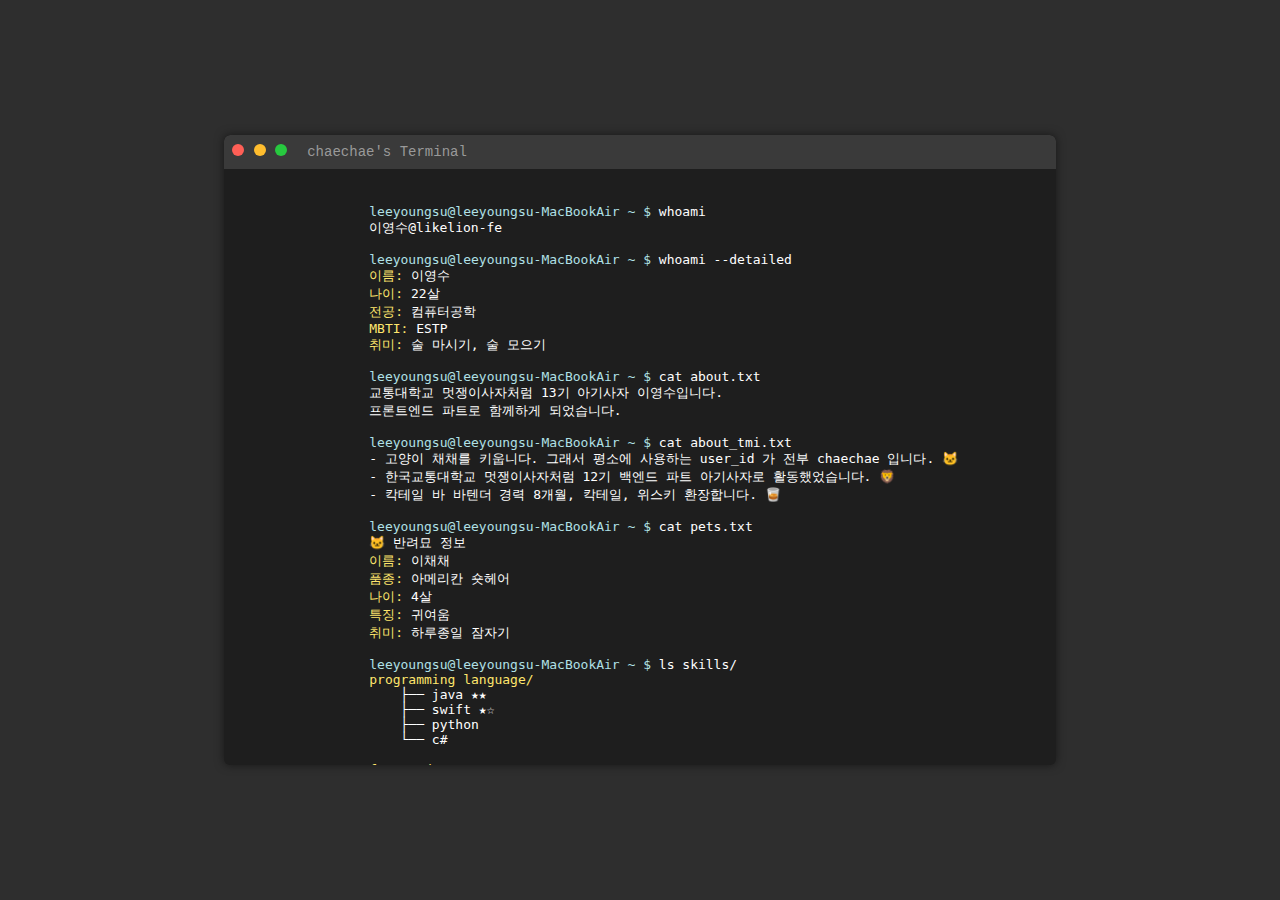
<file: index.html>
<!DOCTYPE html>
<html lang="ko">

<head>
    <meta charset="UTF-8">
    <meta name="viewport" content="width=dvice-width, initail-scale=1.0">
    <title>Terminal</title>
    <link rel="stylesheet" href="styles.css">
</head>

<body>
    <div class="terminal-window">
        <div class="terminal-header">
            <div class="terminal-buttons">
                <span class="button close"></span>
                <span class="button minimize"></span>
                <span class="button maximize"></span>
            </div>
            <div class="terminal-title">chaechae's Terminal</div>
        </div>
        <div class="terminal-content">
            <pre>
                <code>
                <span class="highlight-blue">leeyoungsu@leeyoungsu-MacBookAir ~ $</span> whoami
                이영수@likelion-fe

                <span class="highlight-blue">leeyoungsu@leeyoungsu-MacBookAir ~ $</span> whoami --detailed
                <span class="highlight-yellow">이름:</span> 이영수
                <span class="highlight-yellow">나이:</span> 22살
                <span class="highlight-yellow">전공:</span> 컴퓨터공학
                <span class="highlight-yellow">MBTI:</span> ESTP
                <span class="highlight-yellow">취미:</span> 술 마시기, 술 모으기

                <span class="highlight-blue">leeyoungsu@leeyoungsu-MacBookAir ~ $</span> cat about.txt
                교통대학교 멋쟁이사자처럼 13기 아기사자 이영수입니다.
                프론트엔드 파트로 함께하게 되었습니다.

                <span class="highlight-blue">leeyoungsu@leeyoungsu-MacBookAir ~ $</span> cat about_tmi.txt
                - 고양이 채채를 키웁니다. 그래서 평소에 사용하는 user_id 가 전부 chaechae 입니다. 🐱
                - 한국교통대학교 멋쟁이사자처럼 12기 백엔드 파트 아기사자로 활동했었습니다. 🦁
                - 칵테일 바 바텐더 경력 8개월, 칵테일, 위스키 환장합니다. 🥃

                <span class="highlight-blue">leeyoungsu@leeyoungsu-MacBookAir ~ $</span> cat pets.txt
                🐱 반려묘 정보
                <span class="highlight-yellow">이름:</span> 이채채
                <span class="highlight-yellow">품종:</span> 아메리칸 숏헤어
                <span class="highlight-yellow">나이:</span> 4살
                <span class="highlight-yellow">특징:</span> 귀여움
                <span class="highlight-yellow">취미:</span> 하루종일 잠자기

                <span class="highlight-blue">leeyoungsu@leeyoungsu-MacBookAir ~ $</span> ls skills/
                <span class="highlight-yellow">programming language/</span>
                    ├── java ★★
                    ├── swift ★☆
                    ├── python 
                    └── c# 

                <span class="highlight-yellow">frontend/</span>
                    ├──── <span class="highlight-forder">markup & styling/</span>
                        ├──── html 
                        └──── css 
                            └── tailwind css
                    └──── <span class="highlight-forder">scripting/</span>
                        ├── javascript 
                        ├── typescript 
                        └── react 
                
                <span class="highlight-yellow">backend/</span>
                    └──── <span class="highlight-forder">frameworks/</span>
                        └── spring-boot 
                    
                <span class="highlight-yellow">database/</span>
                    └── MySQL ★

                <span class="highlight-blue">leeyoungsu@leeyoungsu-MacBookAir ~ $</span> cat github_commit.log --chart

                <div class="chart-container"><div class="chart"><div class="chart-bar" data-deg="50"></div></div><div class="chart-text"><span class="highlight-chart-one">Swift</span> ― 5945 <span class="highlight-yellow">lines</span><br><span class="highlight-chart-two">HTML</span> ― 4265 <span class="highlight-yellow">lines</span><br><span class="highlight-chart-three">CSS</span> ― 3103 <span class="highlight-yellow">lines</span><br><span class="highlight-chart-four">Java</span> ― 2205 <span class="highlight-yellow">lines</span><br><span class="highlight-chart-five">JavaScript</span> ― 1175 <span class="highlight-yellow">lines</span><br><span class="highlight-chart-six">TypeScript</span> ― 279 <span class="highlight-yellow">lines</span><br><span class="highlight-chart-seven">Shell</span> ― 249 <span class="highlight-yellow">lines</span></div></div>
                <span class="highlight-gray">총 391번 커밋 ― (2025년 03월 13일 오후 01:53 업데이트)</span>

                <span class="highlight-blue">leeyoungsu@leeyoungsu-MacBookAir ~ $</span> cat journey.log
                <span class="highlight-yellow">2025.03</span> 교통대학교 멋쟁이사자처럼 13기 FE 파트 합류
                <span class="highlight-yellow">2024.08</span> 해커톤 참여 - BE 담당
                <span class="highlight-yellow">2024.05</span> 아이디어톤 참여
                <span class="highlight-yellow">2024.03</span> 교통대학교 멋쟁이사자처럼 12기 BE 파트 합류

                <span class="highlight-blue">leeyoungsu@leeyoungsu-MacBookAir ~ $</span> ls ~/interests/
                    ├──── <span class="highlight-forder">개발/</span>
                        ├── 알고리즘_최적화
                        └── 클린_코드_작성
                    ├──── <span class="highlight-forder">취미/</span>
                        ├── 위스키_공부
                        ├── 와인_공부
                        └── 칵테일_제조
                    ├──── <span class="highlight-forder">좋아하는 것/</span>
                        ├── 맛있는_음식 <span class="highlight-gray">(고기, 피자 등)</span> 
                        ├── 옷_아이쇼핑
                        ├── 인디음악
                        ├── 노래방
                        └── 고양이    
                    └──── <span class="highlight-forder">싫어하는 것/</span>
                        ├── 몇몇_채소 <span class="highlight-gray">(생양파, 가지 등)</span> 
                        └── 선택권이_없는_상황
                    
                <span class="highlight-blue">leeyoungsu@leeyoungsu-MacBookAir ~ $</span> netstat --current
                <span class="highlight-yellow">현재 진행중인 프로젝트:</span>
                - 자기소개 페이지 제작 <span class="highlight-gray">(HTML/CSS)</span>
                - SwiftUI 를 사용한 일정관리 앱 개발중 <span class="highlight-gray">(iOS)</span>
                - React 스터디 <span class="highlight-gray">(React 를 활용한 Techlog 만들기)</span>
                - 코딩테스트 스터디 <span class="highlight-gray">(Programmers, baekjoon)</span>

                <span class="highlight-blue">leeyoungsu@leeyoungsu-MacBookAir ~ $</span> ls ~/playlist/
                    ├──── <span class="highlight-forder">Indie_Band_Playlist/</span>
                        ├── SURL <span class="highlight-gray">(The Lights Behind You, 열기구, Dry Flower, etc.)</span>
                        ├── HYUKOH <span class="highlight-gray">(Love Ya !, 위잉위잉, etc.)</span>
                        └── etc. <span class="highlight-gray">(Damons year - Salty, Nerd Connection - 좋은 밤 좋은 꿈, etc.)</span>
                    ├──── <span class="highlight-forder">Foreign_Hiphop_Playlist/</span>
                        ├── 21Savage <span class="highlight-gray">(redrum, a lot, etc.)</span>
                        ├── Travis_Scott <span class="highlight-gray">(FE!N, goosebumps, etc.)</span>
                        ├── Kendrick_lamar <span class="highlight-gray">(Not Like Us, luther, tv off, etc.)</span>
                        └── etc. <span class="highlight-gray">(Post Malone - rockstar, Kanye West - Runaway, Kodak Black - ZEZE, etc.)</span>
                    └──── <span class="highlight-forder">K-POP_GirlGroup_Playlist/</span>
                        ├── NJZ <span class="highlight-gray">(ETA, Supernatural, How Sweet, etc.)</span>
                        ├── Fromise9 <span class="highlight-gray">(DM, Super Sonic, from, etc.)</span>
                        └── etc. <span class="highlight-gray">(ive - REVEL HEART, BABYMONSTER - DRIP, etc.)</span>
                
                <span class="highlight-blue">leeyoungsu@leeyoungsu-MacBookAir ~ $</span> cat dream.txt
                5년 뒤, 2030년까지 돈 모아서 칵테일 바 창업하기

                <span class="highlight-blue">leeyoungsu@leeyoungsu-MacBookAir ~ $</span> contact --info
                <span class="highlight-yellow">GitHub:</span> <a class="highlight-gray" href="https://github.com/chaechae-04" target="_blank">https://github.com/chaechae-04</a>
                <span class="highlight-yellow">Email:</span> <a class="highlight-gray" href="mailto:leeys4903@naver.com">leeys4903@naver.com</a>
                <span class="highlight-yellow">Techlog:</span> <a class="highlight-gray" href="https://chaechae-beta.vercel.app" target="_blank">chaechae-beta.vercel.app</a>
                </code>
            </pre>
        </div>
    </div>
</body>

</html>
</file>
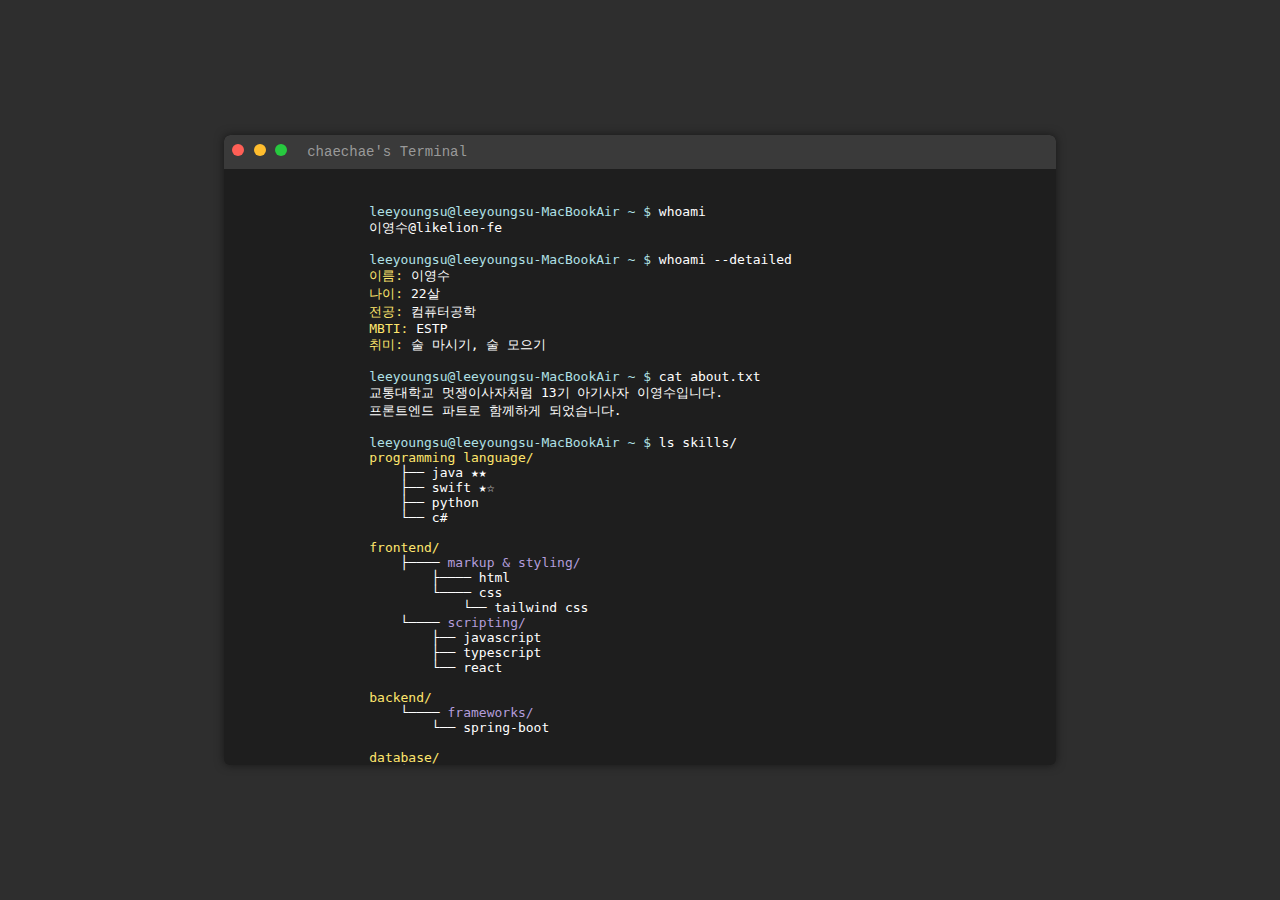
<file: Introduction.html>
<!DOCTYPE html>
<html lang="ko">

<head>
    <meta charset="UTF-8">
    <meta name="viewport" content="width=dvice-width, initail-scale=1.0">
    <title>Terminal</title>
    <link rel="stylesheet" href="styles.css">
</head>

<body>
    <div class="terminal-window">
        <div class="terminal-header">
            <div class="terminal-buttons">
                <span class="button close"></span>
                <span class="button minimize"></span>
                <span class="button maximize"></span>
            </div>
            <div class="terminal-title">chaechae's Terminal</div>
        </div>
        <div class="terminal-content">
            <pre>
                <code>
                <span class="highlight-blue">leeyoungsu@leeyoungsu-MacBookAir ~ $</span> whoami
                이영수@likelion-fe

                <span class="highlight-blue">leeyoungsu@leeyoungsu-MacBookAir ~ $</span> whoami --detailed
                <span class="highlight-yellow">이름:</span> 이영수
                <span class="highlight-yellow">나이:</span> 22살
                <span class="highlight-yellow">전공:</span> 컴퓨터공학
                <span class="highlight-yellow">MBTI:</span> ESTP
                <span class="highlight-yellow">취미:</span> 술 마시기, 술 모으기

                <span class="highlight-blue">leeyoungsu@leeyoungsu-MacBookAir ~ $</span> cat about.txt
                교통대학교 멋쟁이사자처럼 13기 아기사자 이영수입니다.
                프론트엔드 파트로 함께하게 되었습니다.

                <span class="highlight-blue">leeyoungsu@leeyoungsu-MacBookAir ~ $</span> ls skills/
                <span class="highlight-yellow">programming language/</span>
                    ├── java ★★
                    ├── swift ★☆
                    ├── python 
                    └── c# 

                <span class="highlight-yellow">frontend/</span>
                    ├──── <span class="highlight-forder">markup & styling/</span>
                        ├──── html 
                        └──── css 
                            └── tailwind css
                    └──── <span class="highlight-forder">scripting/</span>
                        ├── javascript 
                        ├── typescript 
                        └── react 
                
                <span class="highlight-yellow">backend/</span>
                    └──── <span class="highlight-forder">frameworks/</span>
                        └── spring-boot 
                    
                <span class="highlight-yellow">database/</span>
                    └── MySQL ★

                <span class="highlight-blue">leeyoungsu@leeyoungsu-MacBookAir ~ $</span> cat github_commit.log --chart

                <div class="chart"><div class="chart-bar" data-deg="50"></div></div>

                <span class="highlight-yellow">Swift</span> ― 4751 lines
                <span class="highlight-yellow">HTML</span> ― 3993 lines
                <span class="highlight-yellow">CSS</span> ― 2793 lines
                <span class="highlight-yellow">Java</span> ― 2205 lines
                <span class="highlight-yellow">JavaScript</span> ― 1175 lines
                <span class="highlight-yellow">TypeScript</span> ― 279 lines
                <span class="highlight-yellow">Shell</span> ― 249 lines
                <span class="highlight-gray">총 338번 커밋 ― (2025년 01월 27일 오후 02:50 업데이트)</span>

                <span class="highlight-blue">leeyoungsu@leeyoungsu-MacBookAir ~ $</span> cat journey.log
                <span class="highlight-yellow">2025.03</span> 교통대학교 멋쟁이사자처럼 13기 FE 파트 합류
                <span class="highlight-yellow">2024.08</span> 해커톤 참여 - BE 담당
                <span class="highlight-yellow">2024.05</span> 아이디어톤 참여
                <span class="highlight-yellow">2024.03</span> 교통대학교 멋쟁이사자처럼 12기 BE 파트 합류

                <span class="highlight-blue">leeyoungsu@leeyoungsu-MacBookAir ~ $</span> ls ~/interests/
                    ├──── <span class="highlight-forder">개발/</span>
                        ├── 알고리즘_최적화
                        └── 클린_코드_작성
                    └──── <span class="highlight-forder">취미/</span>
                        ├── 위스키_공부
                        ├── 와인_공부
                        └── 칵테일_제조
                    
                <span class="highlight-blue">leeyoungsu@leeyoungsu-MacBookAir ~ $</span> netstat --current
                <span class="highlight-yellow">현재 진행중인 프로젝트:</span>
                - 자기소개 페이지 제작 <span class="highlight-gray">(HTML/CSS)</span>
                - SwiftUI 를 사용한 일정관리 앱 개발중 <span class="highlight-gray">(iOS)</span>
                - React 스터디
                - 코딩테스트 스터디

                <span class="highlight-blue">leeyoungsu@leeyoungsu-MacBookAir ~ $</span> ls ~/playlist/
                    ├──── <span class="highlight-forder">Indie_Band_Playlist/</span>
                        ├── SURL <span class="highlight-gray">(The Lights Behind You, 열기구, Dry Flower, etc.)</span>
                        ├── HYUKOH <span class="highlight-gray">(Love Ya !, 위잉위잉, etc.)</span>
                        └── etc. <span class="highlight-gray">(Salty - Damons year, 좋은 밤 좋은 꿈 - Nerd Connection, etc.)</span>
                    ├──── <span class="highlight-forder">Foreign_Hiphop_Playlist/</span>
                        ├── 21Savage <span class="highlight-gray">(redrum, a lot, etc.)</span>
                        ├── Travis_Scott <span class="highlight-gray">(FE!N, goosebumps, etc.)</span>
                        ├── Kendrick_lamar <span class="highlight-gray">(Not Like Us, luther, tv off, etc.)</span>
                        └── etc. <span class="highlight-gray">(rockstar - Post Malone, Runaway - Kanye West, ZEZE - Kodak Black, etc.)</span>
                    └──── <span class="highlight-forder">K-POP_GirlGroup_Playlist/</span>
                        ├── NJZ <span class="highlight-gray">(ETA, Supernatural, How Sweet, etc.)</span>
                        ├── Fromise9 <span class="highlight-gray">(DM, Super Sonic, from, etc.)</span>
                        └── etc. <span class="highlight-gray">(REVEL HEART - ive, DRIP - BABYMONSTER, etc.)</span>

                <span class="highlight-blue">leeyoungsu@leeyoungsu-MacBookAir ~ $</span> cat pets.txt
                🐱 반려묘 정보
                <span class="highlight-yellow">이름:</span> 이채채
                <span class="highlight-yellow">품종:</span> 아메리칸 숏헤어
                <span class="highlight-yellow">나이:</span> 4살
                <span class="highlight-yellow">특징:</span> 귀여움
                <span class="highlight-yellow">취미:</span> 하루종일 잠자기

                <span class="highlight-blue">leeyoungsu@leeyoungsu-MacBookAir ~ $</span> contact --info
                <span class="highlight-yellow">GitHub:</span> <a class="highlight-gray" href="https://github.com/chaechae-04" target="_blank">https://github.com/chaechae-04</a>
                <span class="highlight-yellow">Email:</span> <a class="highlight-gray" href="mailto:leeys4903@naver.com">leeys4903@naver.com</a>
                </code>
            </pre>
        </div>
    </div>
</body>

</html>
</file>
<file: styles.css>
body {
    background-color: #2e2e2e;
    color: #ffffff;
    font-family: 'Courier New', Courier, monospace;
    display: flex;
    justify-content: center;
    align-items: center;
    height: 100vh;
    margin: 0;
}

.terminal-window {
    background-color: #1e1e1e;
    border-radius: 6px;
    width: 65%;
    max-width: 65%;
    height: 70%;
    max-height: 70%;
    overflow: hidden;
    box-shadow: 0 0 10px rgba(0, 0, 0, 0.5);
}

.terminal-header {
    background-color: #3a3a3a;
    padding: 8px;
    display: flex;
    align-items: center;
    border-top-left-radius: 6px;
    border-top-right-radius: 6px;
}

.header-buttons {
    display: flex;
    gap: 8px;
    margin-left: 8px;
}

.button {
    width: 12px;
    height: 12px;
    border-radius: 50%;
    display: inline-block;
}

.close { background-color: #ff5f56; }
.close:hover { background-color: #ee483f; }

.minimize { background-color: #ffbd2e; }
.minimize:hover { background-color: #d79d21; }

.maximize { background-color: #27c93f; }
.maximize:hover { background-color: #18a32d; }

.terminal-title {
    color: #999;
    font-size: 14px;
    margin-left: 20px
}

.terminal-content {
    padding: 20px;
    height: 90%;
    overflow-y: auto;
}

.terminal-content::-webkit-scrollbar { width: 8px; }
.terminal-content::-webkit-scrollbar-track { background: #1e1e1e; }
.terminal-content::-webkit-scrollbar-thumb:hover { background: #888; }
.terminal-content::-webkit-scrollbar-thumb {
    background: #666;
    border-radius: 4px;
}

h1 {
    font-size: 24px;
    margin-bottom: 10px;
}

pre {
    white-space: pre-wrap;
    margin: 0;
}

.highlight-forder { color: #B39DDB; }
.highlight-gray { color: #A9A9A9; }
.highlight-blue { color: #B0E0E6; }
.highlight-yellow { color: #FFE66D; }
.command { color: #00ff00; }


/* Chart */
.chart-container {
    padding-left: 5%;
    width: 65%;
    max-width: 65%;
    height: 210px;
    display: flex;
    justify-content: center;
}

.chart-text {
    padding-left: 50px;
}

.chart {
    position: relative;
    width: 200px;
    height: 200px;
    border-radius: 50%;
    transition: 0.3s;
    background:lightgray;
    display:inline-block;
}
  
.chart:after {
    content:'';
    background: #2e2e2e;
    position: absolute;
    top:50%; left:50%;
    width:100px; height:100px;
    border-radius: 50%;
    transform: translate(-50%, -50%);
}

.chart-bar {
    width: 200px;
    height: 200px;
    border-radius: 50%;
    background: conic-gradient(
        #2A4B7C 0deg 124.2deg,          /* chart 1 */
        #4A6F9A 124.2deg 213.5deg,      /* chart 2 */
        #6A92B3 213.5deg 278.3deg,      /* chart 3 */
        #8AB8D2 278.3deg 324.4deg,      /* chart 4 */ 
        #A1C6D9 324.4deg 348.9deg,      /* chart 5 */
        #C7D9E5 348.9deg 354.7deg,      /* chart 6 */
        #EAEFF2 354.7deg 360deg         /* chart 7 */
    );
}

.highlight-chart-one { color: #2A4B7C }
.highlight-chart-two { color: #4A6F9A }
.highlight-chart-three { color: #6A92B3 }
.highlight-chart-four { color: #8AB8D2 }
.highlight-chart-five { color: #A1C6D9 }
.highlight-chart-six { color: #C7D9E5 }
.highlight-chart-seven { color: #EAEFF2 }
</file>
